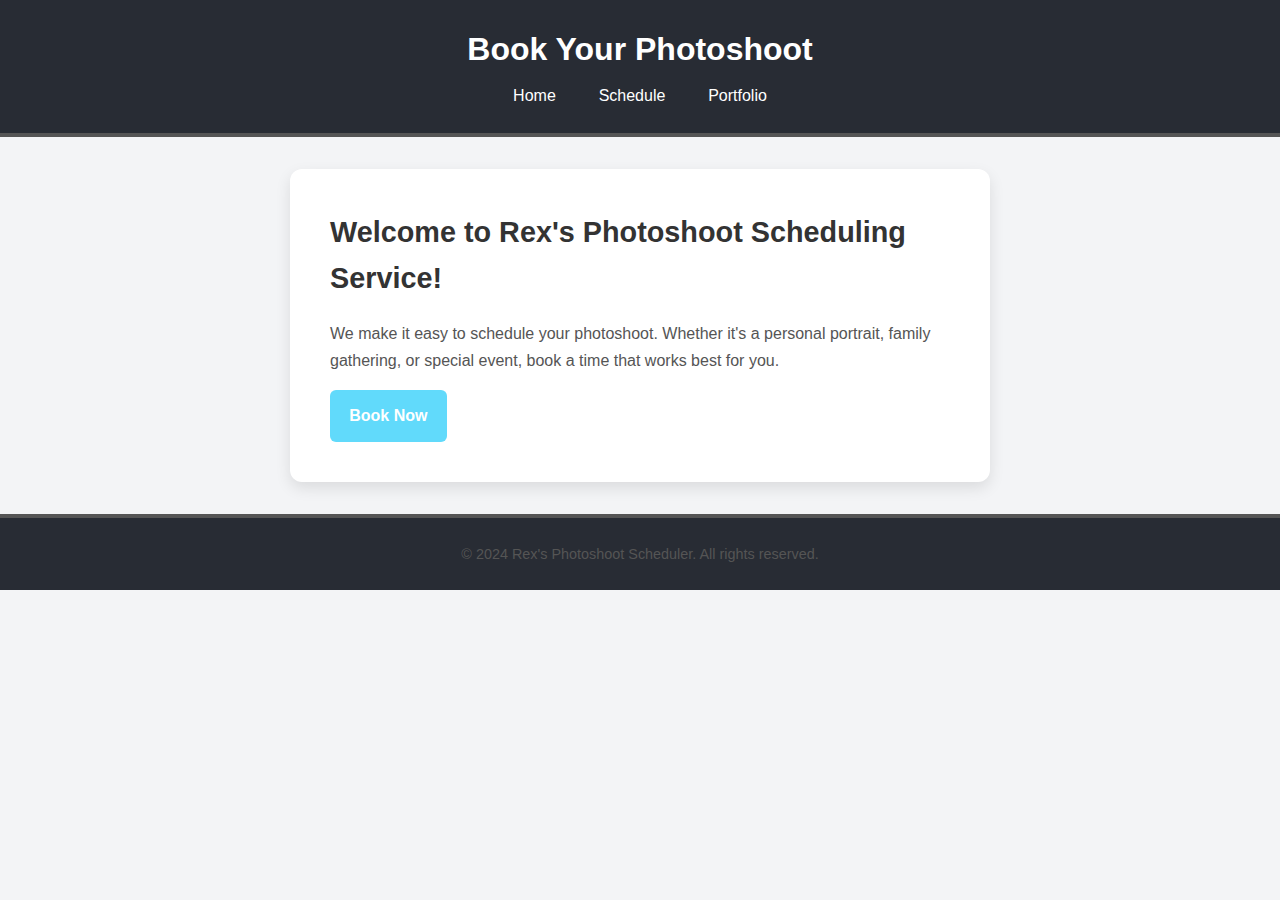
<file: index.html>
<!DOCTYPE html>
<html lang="en">
<head>
  <meta charset="UTF-8">
  <meta name="viewport" content="width=device-width, initial-scale=1.0">
  <title>Rex's Photoshoot Scheduler</title>
  <link rel="stylesheet" href="styles.css">
</head>
<body>
  <header>
    <h1>Book Your Photoshoot</h1>
    <nav>
      <a href="index.html">Home</a>
      <a href="schedule.html">Schedule</a>
      <a href="https://xerolegna1beca.myportfolio.com/?fbclid=PAZXh0bgNhZW0CMTEAAaYZ2QV4ICkUjJNCh7ELj9iE_AzZ0FafgGTi4-yiOX-Mjs9Mo9kFO-4LmYk_aem_wXY1IpNcjvtjJyi1G1LdVQ" target="_blank">Portfolio</a>
    </nav>
  </header>

  <section id="home">
    <h2>Welcome to Rex's Photoshoot Scheduling Service!</h2>
    <p>We make it easy to schedule your photoshoot. Whether it's a personal portrait, family gathering, or special event, book a time that works best for you.</p>
    <a href="schedule.html" class="button">Book Now</a>
  </section>

  <footer>
    <p>&copy; 2024 Rex's Photoshoot Scheduler. All rights reserved.</p>
  </footer>
</body>
</html>
</file>
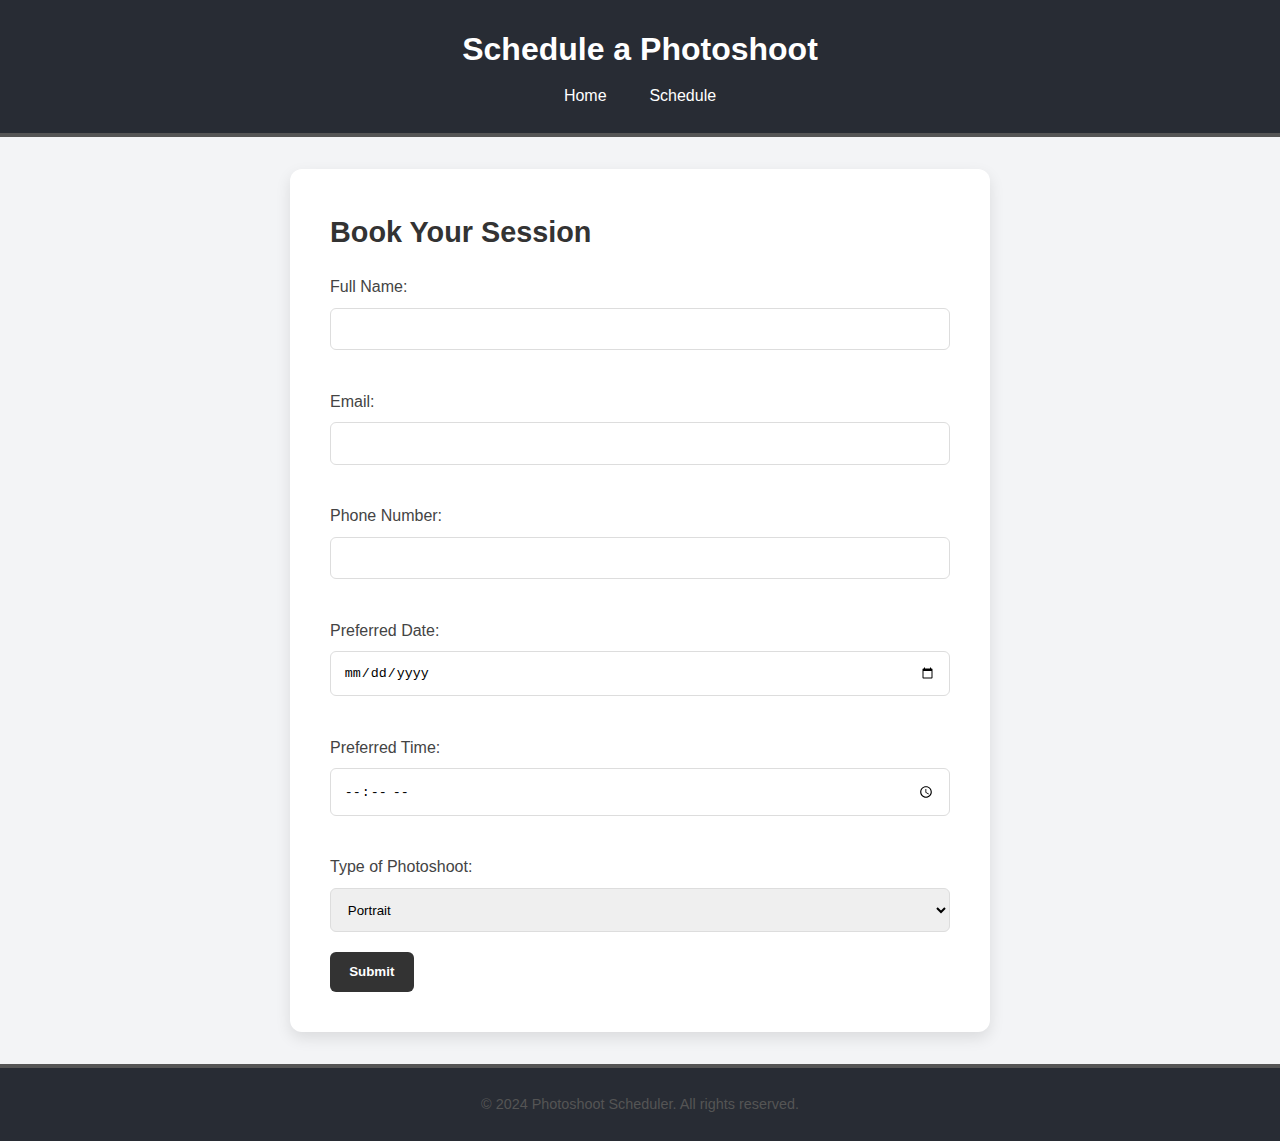
<file: schedule.html>
<!DOCTYPE html>
<html lang="en">
<head>
  <meta charset="UTF-8">
  <meta name="viewport" content="width=device-width, initial-scale=1.0">
  <title>Schedule a Photoshoot</title>
  <link rel="stylesheet" href="styles.css">
</head>
<body>
  <header>
    <h1>Schedule a Photoshoot</h1>
    <nav>
      <a href="index.html">Home</a>
      <a href="schedule.html">Schedule</a>
    </nav>
  </header>

  <section id="schedule">
    <h2>Book Your Session</h2>
    <form action="https://hhgcm9elcb.execute-api.us-east-1.amazonaws.com/prod/schedule" method="POST">
      <label for="name">Full Name:</label>
      <input type="text" id="name" name="name" required>

      <label for="email">Email:</label>
      <input type="email" id="email" name="email" required>

      <label for="phone">Phone Number:</label>
      <input type="tel" id="phone" name="phone" required>

      <label for="date">Preferred Date:</label>
      <input type="date" id="date" name="date" required>

      <label for="time">Preferred Time:</label>
      <input type="time" id="time" name="time" required>

      <label for="type">Type of Photoshoot:</label>
      <select id="type" name="type" required>
        <option value="portrait">Portrait</option>
        <option value="family">Family</option>
        <option value="event">Event</option>
        <option value="other">Other</option>
      </select>

      <input type="submit" value="Submit">
    </form>
  </section>

  <footer>
    <p>&copy; 2024 Photoshoot Scheduler. All rights reserved.</p>
  </footer>
</body>
</html>
</file>
<file: styles.css>
/* Global Styles */
* {
  margin: 0;
  padding: 0;
  box-sizing: border-box;
}

body {
  font-family: 'Segoe UI', Tahoma, Geneva, Verdana, sans-serif;
  line-height: 1.6;
  color: #333;
  background-color: #f3f4f6; /* Light gray background for a modern look */
}

/* Header */
header {
  background: #282c34; /* Darker gray for a professional header */
  color: #fff;
  padding: 1.5rem 1rem;
  text-align: center;
  border-bottom: 4px solid #555; /* Border for a clean divider */
}

header h1 {
  font-size: 2rem;
  margin-bottom: 0.5rem;
  font-weight: bold;
}

nav a {
  color: #fff;
  margin: 0 1.2rem;
  text-decoration: none;
  font-weight: 500;
}

nav a:hover {
  color: #61dafb; /* Accent color for hover effect */
}

/* Sections */
section {
  padding: 2.5rem;
  max-width: 700px;
  margin: 2rem auto;
  background-color: #ffffff; /* White background for content sections */
  border-radius: 12px;
  box-shadow: 0 6px 15px rgba(0, 0, 0, 0.1); /* Softer shadow for a modern touch */
}

section h2 {
  font-size: 1.8rem;
  color: #333;
  margin-bottom: 1.2rem;
  font-weight: 600;
}

p {
  margin-bottom: 1rem;
  color: #555;
  line-height: 1.7;
}

.button {
  display: inline-block;
  padding: 0.8rem 1.2rem;
  background-color: #61dafb;
  color: #fff;
  border-radius: 6px;
  text-decoration: none;
  font-weight: bold;
  transition: background-color 0.3s;
}

.button:hover {
  background-color: #21a1f1;
}

label {
  display: block;
  margin: 1.2rem 0 0.5rem;
  color: #444;
}

input[type="text"],
input[type="email"],
input[type="tel"],
input[type="date"],
input[type="time"],
select,
textarea {
  width: 100%;
  padding: 0.8rem;
  margin-bottom: 1.2rem;
  border: 1px solid #ddd;
  border-radius: 6px;
  transition: border-color 0.3s;
}

input[type="text"]:focus,
input[type="email"]:focus,
input[type="tel"]:focus,
input[type="date"]:focus,
input[type="time"]:focus,
select:focus,
textarea:focus {
  border-color: #61dafb; /* Light blue border on focus */
}

input[type="submit"] {
  background-color: #333;
  color: #fff;
  padding: 0.8rem 1.2rem;
  border: none;
  cursor: pointer;
  border-radius: 6px;
  font-weight: 600;
  transition: background-color 0.3s;
}

input[type="submit"]:hover {
  background-color: #555;
}

/* Footer */
footer {
  background: #282c34;
  color: #fff;
  text-align: center;
  padding: 1.5rem;
  margin-top: 2rem;
  border-top: 4px solid #555;
}

footer p {
  margin: 0;
  font-size: 0.9rem;
}
</file>
